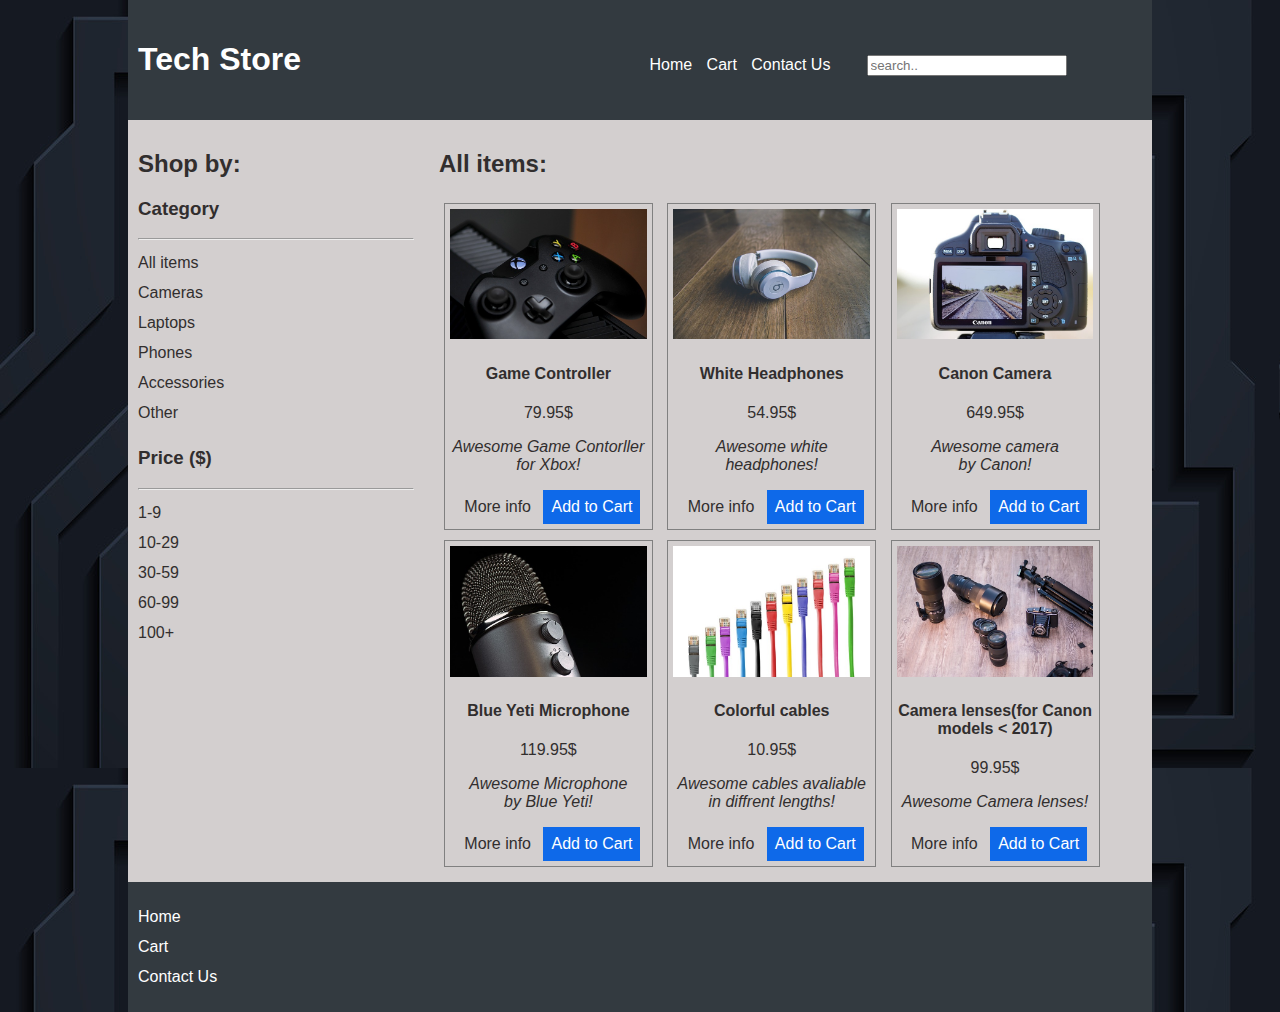
<file: index.html>
<!DOCTYPE html>
<html lang="en">
<head>
    <meta charset="UTF-8">
    <meta name="viewport" content="width=device-width, initial-scale=1.0">
    <link rel="preconnect" href="https://fonts.googleapis.com">
    <link rel="preconnect" href="https://fonts.gstatic.com" crossorigin>
    <link href="https://fonts.googleapis.com/css2?family=Barlow:ital,wght@0,100;0,200;0,300;0,400;0,500;0,600;0,700;0,800;0,900;1,100;1,200;1,300;1,400;1,500;1,600;1,700;1,800;1,900&display=swap" rel="stylesheet">
    <link rel="stylesheet" href="style.css">    
    <title>Tech Store</title>
</head>
<!-- 
TODO:
1.create shop.html page
2.add CSS styling
-->
<body>
    <header>
        <h1><a href="index.html">Tech Store</a></h1>
        <nav>
            <ul>
                <li><a href="index.html">Home</a></li>
                <li><a href="cart.html">Cart</a></li>
                <li><a href="contact.html">Contact Us</a></li>
            </ul>
        </nav>
        <input type="search" placeholder="search..">
    </header>
    <aside>
        <h2>Shop by:</h2>
        <section>
            <h3>Category</h3>
            <hr>
            <ul>
                <li>All items</li>
                <li>Cameras</li>
                <li>Laptops</li>
                <li>Phones</li>
                <li>Accessories</li>
                <li>Other</li>
            </ul>
        </section>
        <section>
            <h3>Price <span>($)</span></h3>
            <hr>
            <ul>
                <li>1-9</li>
                <li>10-29</li>
                <li>30-59</li>
                <li>60-99</li>
                <li>100+</li>
            </ul>
        </section>   
    </aside>
    <!-- Main section to display products-->
    <main>
        <h2>All items:</h2>
        <div class="product">
            <a href="product-detail.html"><img id="Link" src="images/controller.jpg" alt="GC pic"></a>
            <h4><a href="product-detail.html">Game Controller</a></h4>
            <p>79.95$</p>
            <p><em>Awesome Game Contorller for Xbox!</em></p>
            <a href="product-detail.html" class="button">More info</a>
            <a href="cart.html" class="button">Add to Cart</a>
        </div>
        <div class="product">
            <a href=""><img src="images/headphones.jpg" alt="White Headphones"></a>
            <h4><a href="">White Headphones</a></h4>
            <p>54.95$</p>
            <p><em>Awesome white <br> headphones!</em></p>
            <a href="" class="button">More info</a>
            <a href="cart.html" class="button">Add to Cart</a>
        </div>
        <div class="product">
            <a href=""><img src="images/camera.jpg" alt="Canon Camera"></a>
            <h4><a href="">Canon Camera</a></h4>
            <p>649.95$</p>
            <p><em>Awesome camera <br> by Canon!</em></p>
            <a href="" class="button">More info</a>
            <a href="cart.html" class="button">Add to Cart</a>
        </div>
        <div class="product">
            <a href=""><img src="images/microphone.jpg" alt="Microphone"></a>
            <h4><a href="">Blue Yeti Microphone</a></h4>
            <p>119.95$</p>
            <p><em>Awesome Microphone <br> by Blue Yeti!</em></p>
            <a href="" class="button">More info</a>
            <a href="cart.html" class="button">Add to Cart</a>
        </div>  
        <div class="product">
            <a href=""><img src="images/cables.jpg" alt="Colorful cables"></a>
            <h4><a href="">Colorful cables</a></h4>
            <p>10.95$</p>
            <p><em>Awesome cables avaliable in diffrent lengths!</em></p>
            <a href="" class="button">More info</a>
            <a href="cart.html" class="button">Add to Cart</a>
        </div>
        <div class="product">
            <a href=""><img src="images/lenses.jpg" alt="Camera lenses"></a>
            <h4><a href="">Camera lenses(for Canon models &lt; 2017)</a></h4>
            <p>99.95$</p>
            <p><em>Awesome Camera  lenses!</em></p>
            <a href="" class="button">More info</a>
            <a href="cart.html" class="button">Add to Cart</a>
        </div>  
    </main>
    <footer>
        <nav>
            <ul>
                <li><a href="index.html">Home</a></li>
                <li><a href="cart.html">Cart</a></li>
                <li><a href="contact.html">Contact Us</a></li>
            </ul>
        </nav>
    </footer>
</body>
</html>
</file>
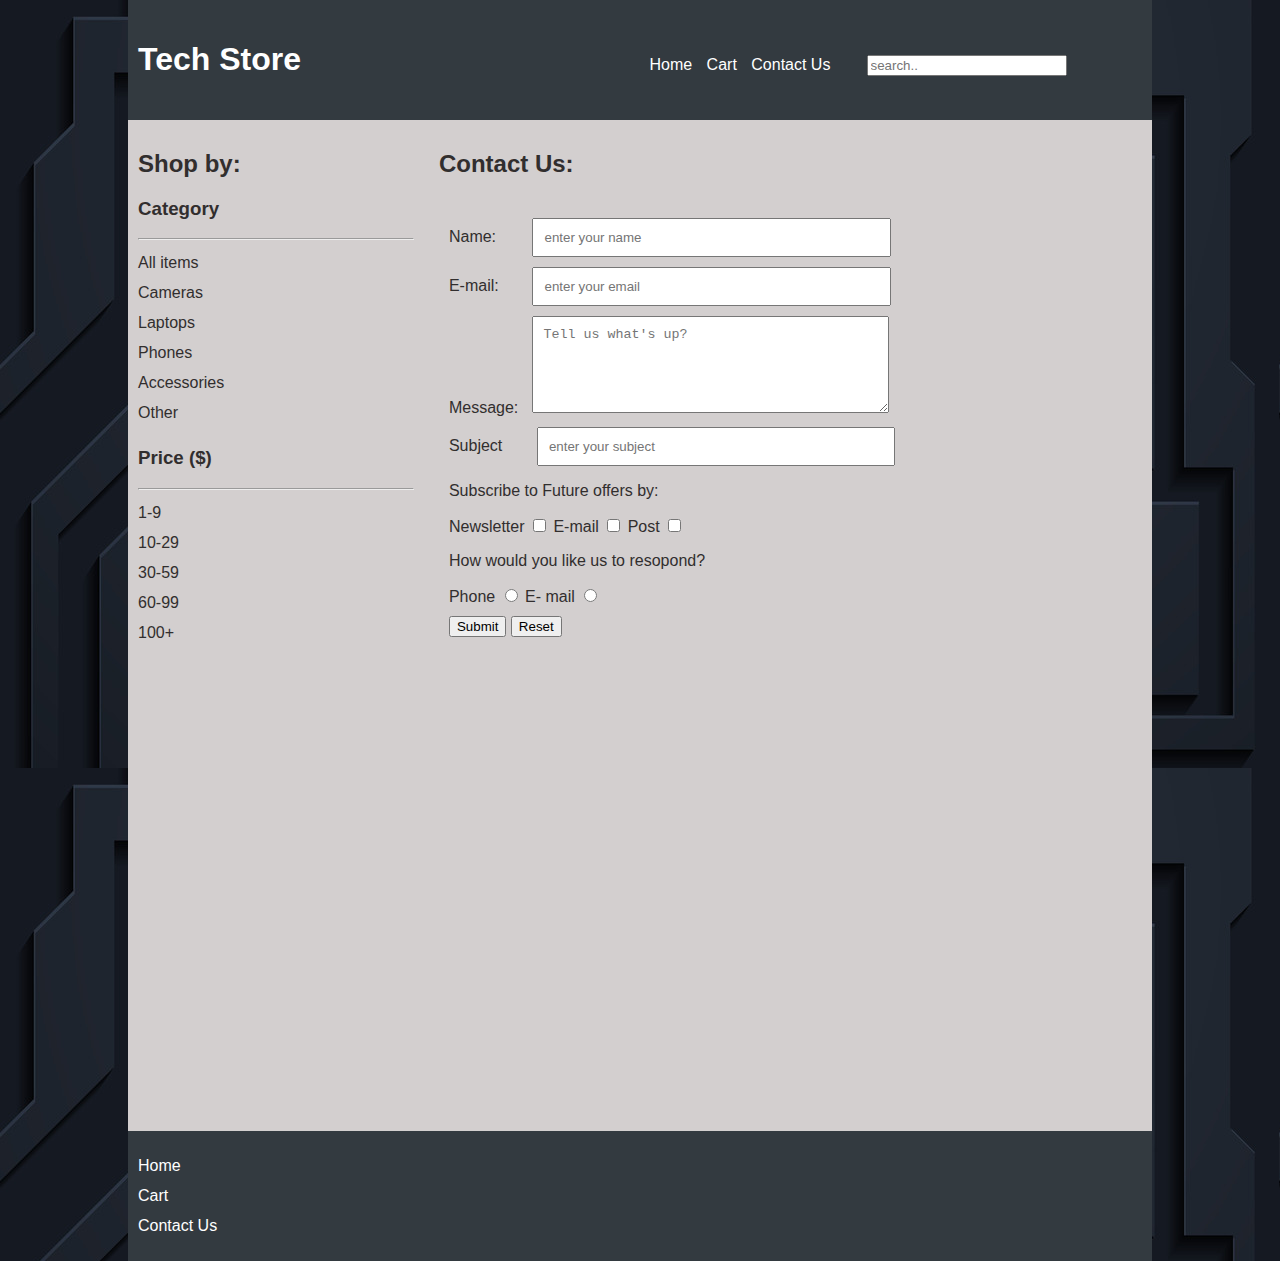
<file: contact.html>
<!DOCTYPE html>
<html lang="en">
<head>
    <meta charset="UTF-8">
    <meta name="viewport" content="width=device-width, initial-scale=1.0">
    <link rel="preconnect" href="https://fonts.googleapis.com">
    <link rel="preconnect" href="https://fonts.gstatic.com" crossorigin>
    <link href="https://fonts.googleapis.com/css2?family=Barlow:ital,wght@0,100;0,200;0,300;0,400;0,500;0,600;0,700;0,800;0,900;1,100;1,200;1,300;1,400;1,500;1,600;1,700;1,800;1,900&display=swap" rel="stylesheet">
    <link rel="stylesheet" href="style.css">
    <title>Contant Us</title>
</head>
<body>
    <header>
        <h1><a href="index.html">Tech Store</a></h1>
        <nav>
            <ul>
                <li><a href="index.html">Home</a></li>
                <li><a href="cart.html">Cart</a></li>
                <li><a href="contact.html">Contact Us</a></li>
            </ul>
        </nav>
        <input type="search" placeholder="search..">
    </header>
    <aside>
        <h2>Shop by:</h2>
        <section>
            <h3>Category</h3>
            <hr>
            <ul>
                <li>All items</li>
                <li>Cameras</li>
                <li>Laptops</li>
                <li>Phones</li>
                <li>Accessories</li>
                <li>Other</li>
            </ul>
        </section>
        <section>
            <h3>Price <span>($)</span></h3>
            <hr>
            <ul>
                <li>1-9</li>
                <li>10-29</li>
                <li>30-59</li>
                <li>60-99</li>
                <li>100+</li>
            </ul>
        </section>
    </aside>
    <main>
            <h2>Contact Us:</h2>
            <form>
                <div class="inline">
                    <label for="name">Name:</label><input type="text" placeholder="enter your name" id="name" name="name">
                </div>
                <div class="inline">
                    <label for="email">E-mail:</label><input type="email" id="email" name="email" placeholder="enter your email"> 
                </div>
                <div class="inline">
                    <label for="message">Message:</label><textarea id="message" cols="30" rows="5" name="message" placeholder="Tell us what's up?"></textarea>
                </div>
                <div class="inline"><label for="subject">Subject</label>
                    <input type="text" list="subjects" id="subject" placeholder="enter your subject">
                    <datalist id="subjects">
                        <option value="returns">
                        <option value="faulty_items">
                        <option value="delivery_info">
                        <option value="order_tracking">
                        <option value="advice">
                        <option value="other">
                    </datalist>
                </div>
                <div>
                    <p>Subscribe to Future offers by:</p>
                    <label for="newsletter">Newsletter</label>
                    <input type="checkbox" id="newsletter" name="subscribe" value="newsletter">

                    <label for="email">E-mail</label>
                    <input type="checkbox" id="email" name="subscribe" value="email">

                    <label for="post">Post</label>
                    <input type="checkbox" id="post" name="subscribe" value="post">
                </div>

                <div>
                    <p>How would you like us to resopond?</p>
                    <label for="phoneResponse">Phone</label>
                    <input type="radio" id="phoneResponse" name="response" value="phone">
                    <label for="emailResponse">E- mail</label>
                    <input type="radio" id="emailResponse" name="response" value="email">
                </div>
                <div>
                    <input type="submit">
                    <input type="reset">
                    <!-- <button type="submit">Submit</button> -->
                </div>
            </form>
            <iframe
                width="600"
                height="450"
                style="border:0"
                loading="lazy"
                allowfullscreen
                referrerpolicy="no-referrer-when-downgrade"
                src="https://www.google.com/maps/embed/v1/place?key=API_KEY
                &q=Space+Needle,Seattle+WA">
            </iframe>
    </main>
    <footer>
        <nav>
            <ul>
                <li><a href="index.html">Home</a></li>
                <li><a href="cart.html">Cart</a></li>
                <li><a href="contact.html">Contact Us</a></li>
            </ul>
        </nav>
    </footer>
    
</body>
</html>
</file>
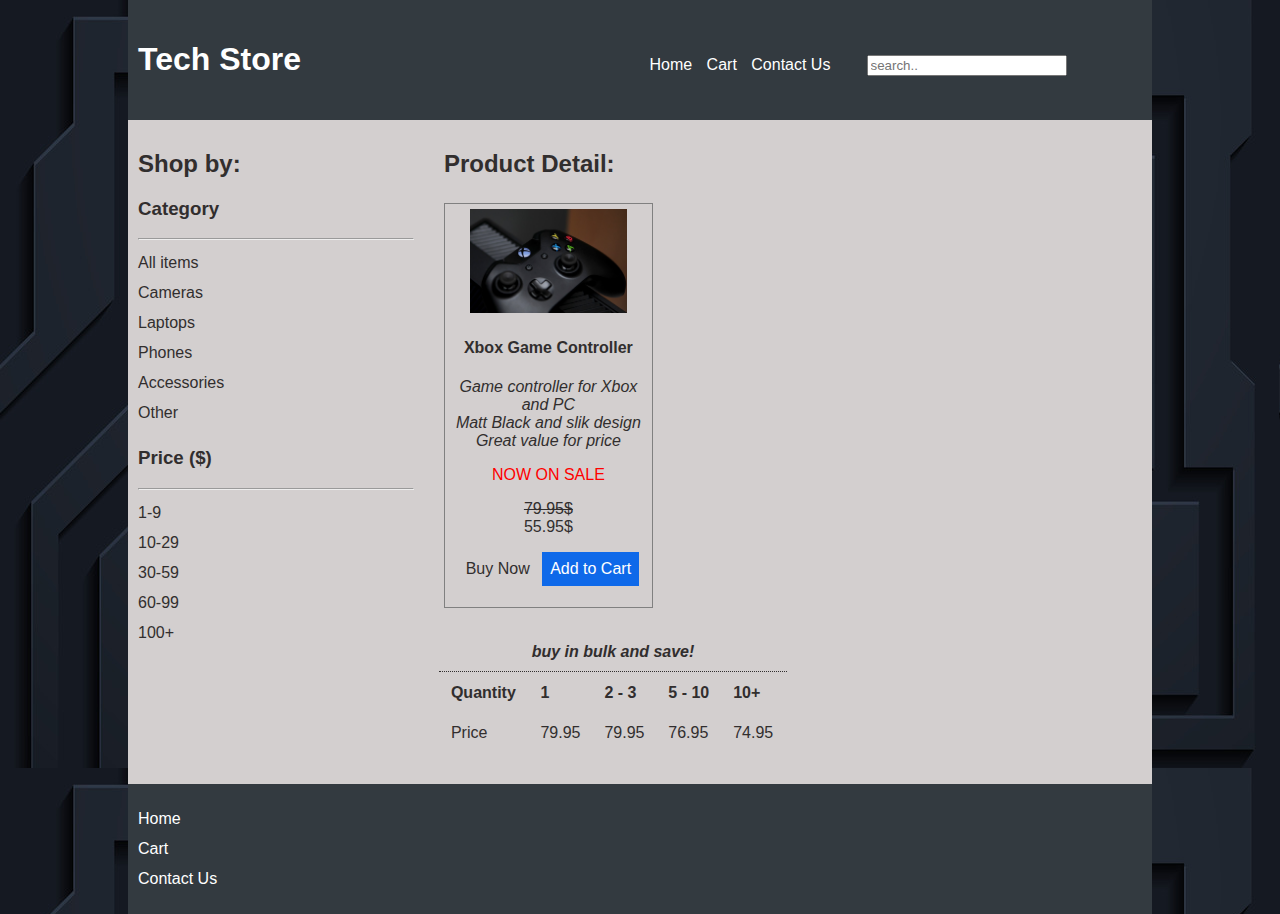
<file: product-detail.html>
<!DOCTYPE html>
<html lang="en">
<head>
    <meta charset="UTF-8">
    <meta name="viewport" content="width=device-width, initial-scale=1.0">
    <link rel="preconnect" href="https://fonts.googleapis.com">
    <link rel="preconnect" href="https://fonts.gstatic.com" crossorigin>
    <link href="https://fonts.googleapis.com/css2?family=Barlow:ital,wght@0,100;0,200;0,300;0,400;0,500;0,600;0,700;0,800;0,900;1,100;1,200;1,300;1,400;1,500;1,600;1,700;1,800;1,900&display=swap" rel="stylesheet">
    <link rel="stylesheet" href="style.css">
    <title>Product-detail</title>
</head>
<body>
    <header>
        <h1><a href="index.html">Tech Store</a></h1>
        <nav>
            <ul>
                <li><a href="index.html">Home</a></li>
                <li><a href="cart.html">Cart</a></li>
                <li><a href="contact.html">Contact Us</a></li>
            </ul>
        </nav>
        <input type="search" placeholder="search..">
    </header>
    <aside>
        <h2>Shop by:</h2>
        <section>
            <h3>Category</h3>
            <hr>
            <ul>
                <li>All items</li>
                <li>Cameras</li>
                <li>Laptops</li>
                <li>Phones</li>
                <li>Accessories</li>
                <li>Other</li>
            </ul>
        </section>
        <section>
            <h3>Price <span>($)</span></h3>
            <hr>
            <ul>
                <li>1-9</li>
                <li>10-29</li>
                <li>30-59</li>
                <li>60-99</li>
                <li>100+</li>
            </ul>
        </section>
    </aside>
    <main>
        <h2 id="h2_pd">Product Detail:</h2>
        <div class="product product-detail">
            <a href="product-detail.html"><img id="Link" src="images/controller.jpg" alt="GC pic"></a>
            <h4>Xbox Game Controller</h4>
            <p><em>Game controller for Xbox and PC <br> Matt Black and slik design <br>
            Great value for price </em></p>
            <p style="color: red;">NOW ON SALE</p>
            <p><s>79.95$</s><br>55.95$</p>
            <a href="product-detail.html" class="button">Buy Now</a>
            <a href="cart.html" class="button">Add to Cart</a>
            <p></p>
        </div>
        <table>
            <caption>buy in bulk and save!</caption>
            <thead>
                <tr>
                    <th>Quantity</th>
                    <th>1</th>
                    <th>2 - 3</th>
                    <th>5 - 10</th>
                    <th>10+</th>
                </tr>
            </thead>
            <tbody>
                <tr>
                    <td>Price</td>
                    <td>79.95</td>
                    <td>79.95</td>
                    <td>76.95</td>
                    <td>74.95</td>
                </tr>
            </tbody>
        </table>
    </main>
    <footer>
        <nav>
            <ul>
                <li><a href="index.html">Home</a></li>
                <li><a href="cart.html">Cart</a></li>
                <li><a href="contact.html">Contact Us</a></li>
            </ul>
        </nav>
    </footer>
</body>
</html>
</file>
<file: style.css>
header, footer{
    color: white;
    background-color: #333a40;
    padding: 20px 10px;
}
html{
    background-image: url(images/desmumtz12.jpg);
}
body{
    font-family: 'Bralow', sans-serif;
    background: rgb(211, 207, 207);
    /* max-width: 80vw; */
    margin: 0 auto;
    color: rgb(49, 46, 46);
    text-align: center;
}
input[type="search"]{
    width: 100%;

}
.product{
    box-sizing: border-box;
    border: 1px solid gray;
    margin: 5px;
    padding: 5px;
    width: 100%;
    text-align: center;
}
img{
    max-width: 100%;
}
ul{
    margin: 0;
    padding: 0;
}
li{
    list-style: none;
    line-height: 30px;
}
li:hover{
    color: #0e69e9;
}
header li{
    padding: 0 5px;
    display: inline;
}
header h1, nav{
    display: inline-block;
}
header h1{
    /* width: 70%; */
    width: 100%;
}
.button{
    padding: 8px;
    display: inline-block;
}
a{
    text-decoration: none;
    color: inherit;

}
a:hover{
    color: #0e69e9;
}
.button:last-of-type{
    background: #0e69e9;
    color: white;
}
/* Product detail page */
.product-detail{
    width: 70%;
}
.product-detail img{
    max-width: 80%;
    
}
table{
   width: 50%;
   text-align: left;
   margin: 20px 0;

}
caption{
    font-weight: bold;
    font-style: italic;
    border-bottom: 1px dotted;
    padding: 10px;
}
th, td{
    padding: 10px;
}
th:hover, td:hover{
    color: #0e69e9;
}
 
tr:hover{
    background-color: #f1f1f1;
} 
/* contact us page */
form{
    padding: 10px;
    margin: 10px 0;
    width: 100%;

}

.inline label{
    display: inline-block;
    width:15% ;
}
input[type="text"], input[type="email"], textarea {
    padding: 10px;
    width:60% ;
}
form>div{
    margin: 10px 0;
}
#h2_pd{
    padding: 0 5px;
}
video{
    width: 80%;
    height: 50%;
}

@media (min-width: 800px){
    input[type="search"]{
        width: 40%;
        margin-left: 2em;
    }
    .product{
        display: inline-block;
        width: 48%;
    }
    form{
       width: 80%;
    }

}
@media (min-width:1000px){
    body{
        text-align: left;
    }
    header h1{
        width: 60%;
    }
    main{
        width: 68%;
        display: inline-block;
        padding: 10px;
    }
    aside{
        width: 27%;
        display: inline-block;
        vertical-align: top;
        padding: 10px;
    }
    form{
        
    }
}
@media (min-width:1200px){
    body{
        max-width: 80vw;
    }
    .product{
        width: 30%;
    }
    input[type="search"]{
        width:20%;
    }
    header h1{
        width: 50%;
    }
}
</file>
